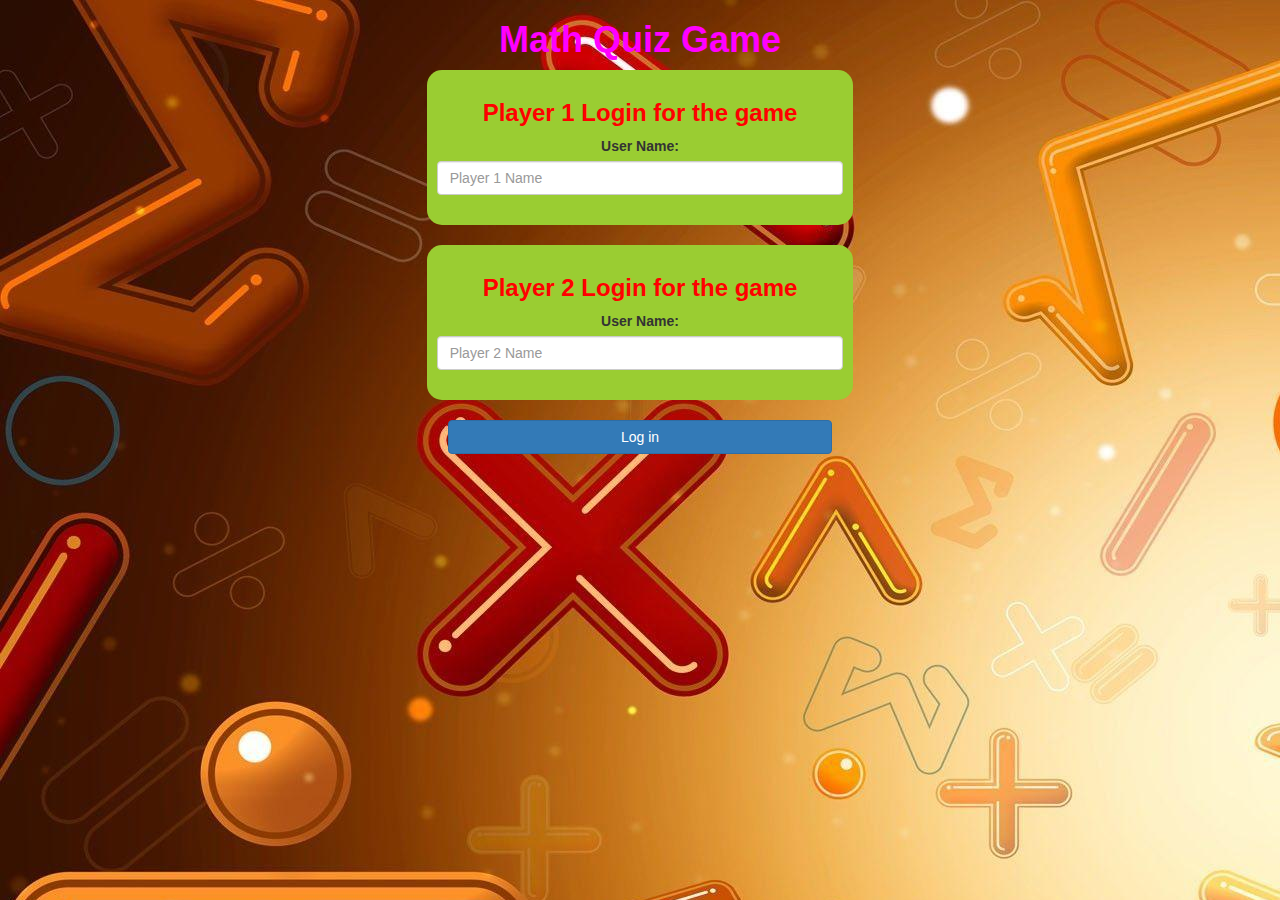
<file: index.html>
<!DOCTYPE html>
<html>

<head>
	<title>The Math Quiz Game!!!</title>

	<meta name="viewport" content="width=device-width, initial-scale=1">
	<link rel="stylesheet" href="https://maxcdn.bootstrapcdn.com/bootstrap/3.4.0/css/bootstrap.min.css">
	<script src="https://ajax.googleapis.com/ajax/libs/jquery/3.4.1/jquery.min.js"></script>
	<script src="https://maxcdn.bootstrapcdn.com/bootstrap/3.4.0/js/bootstrap.min.js"></script>

	<link rel="stylesheet" type="text/css" href="quiz_game.css">

	<script src="quiz_game_login.js"></script>
</head>

<body>
	<center>
		<h1>Math Quiz Game</h1>
		<div class="col-lg-4 col-sm-8 col-xs-11 login_div1">
			<h3>Player 1 Login for the game</h3>
			<label>User Name:</label>
			<input type="text" id="player1_name_input" class="form-control" placeholder="Player 1 Name">
			<br>
		</div>

		<br>

		<div class="col-lg-4 col-sm-8 col-xs-11 login_div2">
			<h3>Player 2 Login for the game</h3>
			<label>User Name:</label>
			<input type="text" id="player2_name_input" class="form-control" placeholder="Player 2 Name">
			<br>
		</div>
		<br>
		<button style="width:30%" class="btn btn-primary" onclick="addUser()">Log in</button>
	</center>
</body>

</html>
</file>
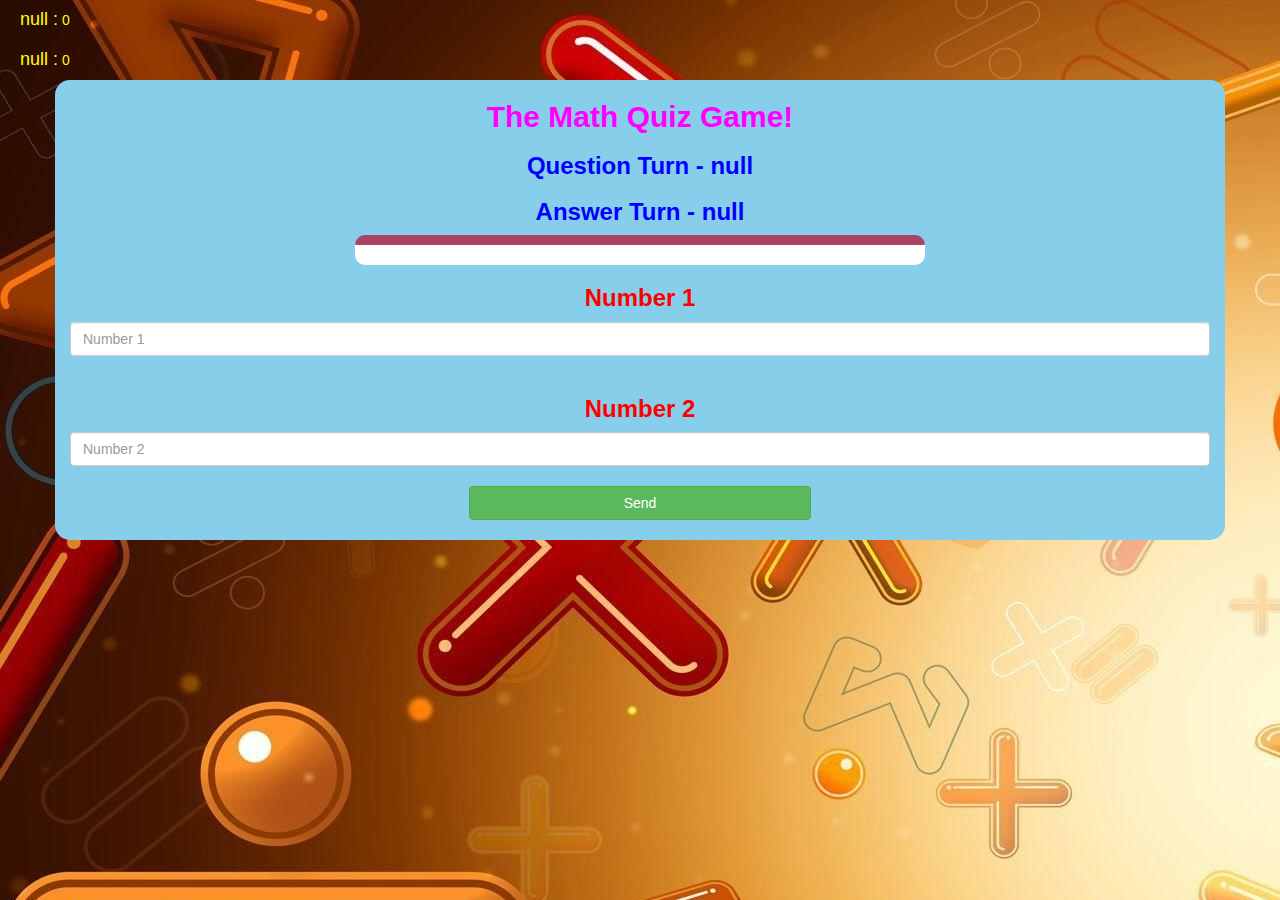
<file: quiz_game_page.html>
<!DOCTYPE html>
<html>

<head>
    <title>The Math Quiz Game!!!</title>

    <meta name="viewport" content="width=device-width, initial-scale=1">
    <link rel="stylesheet" href="https://maxcdn.bootstrapcdn.com/bootstrap/3.4.0/css/bootstrap.min.css">
    <script src="https://ajax.googleapis.com/ajax/libs/jquery/3.4.1/jquery.min.js"></script>
    <script src="https://maxcdn.bootstrapcdn.com/bootstrap/3.4.0/js/bootstrap.min.js"></script>
    <link rel="stylesheet" type="text/css" href="quiz_game.css">
</head>

<body>
    <h4 id="player1_name"></h4> <span id="player1_score"></span>
    <br>
    <h4 id="player2_name"></h4> <span id="player2_score"></span>
    <div class="container">
        <center>
            <h2 style="color: magenta; font-weight: bold;">The Math Quiz Game!</h2>
            <h3 id="player_question"></h3>
            <h3 id="player_answer"></h3>
            <div id="output" class="col-lg-6"></div>
            <h3>Number 1</h3>
            <input type="text" id="number1_input" class="form-control" placeholder="Number 1">
            <br>
            <h3>Number 2</h3>
            <input type="text" id="number2_input" class="form-control" placeholder="Number 2">
            <br>
            <button onclick="send()" class="btn btn-success" style="width: 30%;">Send</button>
            <br><br>
        </center>
    </div>
    <script src="quiz_game_page.js"></script>
</body>

</html>
</file>
<file: quiz_game.css>
body {
	background: url('Math_quiz_Img.jpg');
}

.login_div1, .login_div2 {
	background: yellowgreen;
	padding: 10px;
	float: none;
	border-radius: 15px;
}

#player1_name, #player2_name {
	display: inline-block;
	margin-left: 20px;
}

#word {
	width: 60%;
}

#word_display {
	letter-spacing: 5px;
}

#output {
	background: white;
	border-radius: 10px;
	border-top: 10px solid #AA4465;
	padding: 10px;
	float: none;
	text-align: left;
}

h1 {
	color: magenta;
	font-weight: bold;
}

h3 {
	color: red;
	font-weight: 600;
}

.container {
	background: skyblue;
	border-radius: 15px;
}

#player1_name, #player2_name, #player1_score, #player2_score {
	color: yellow;
}

#player_question, #player_answer{
	color: blue;
}
</file>
